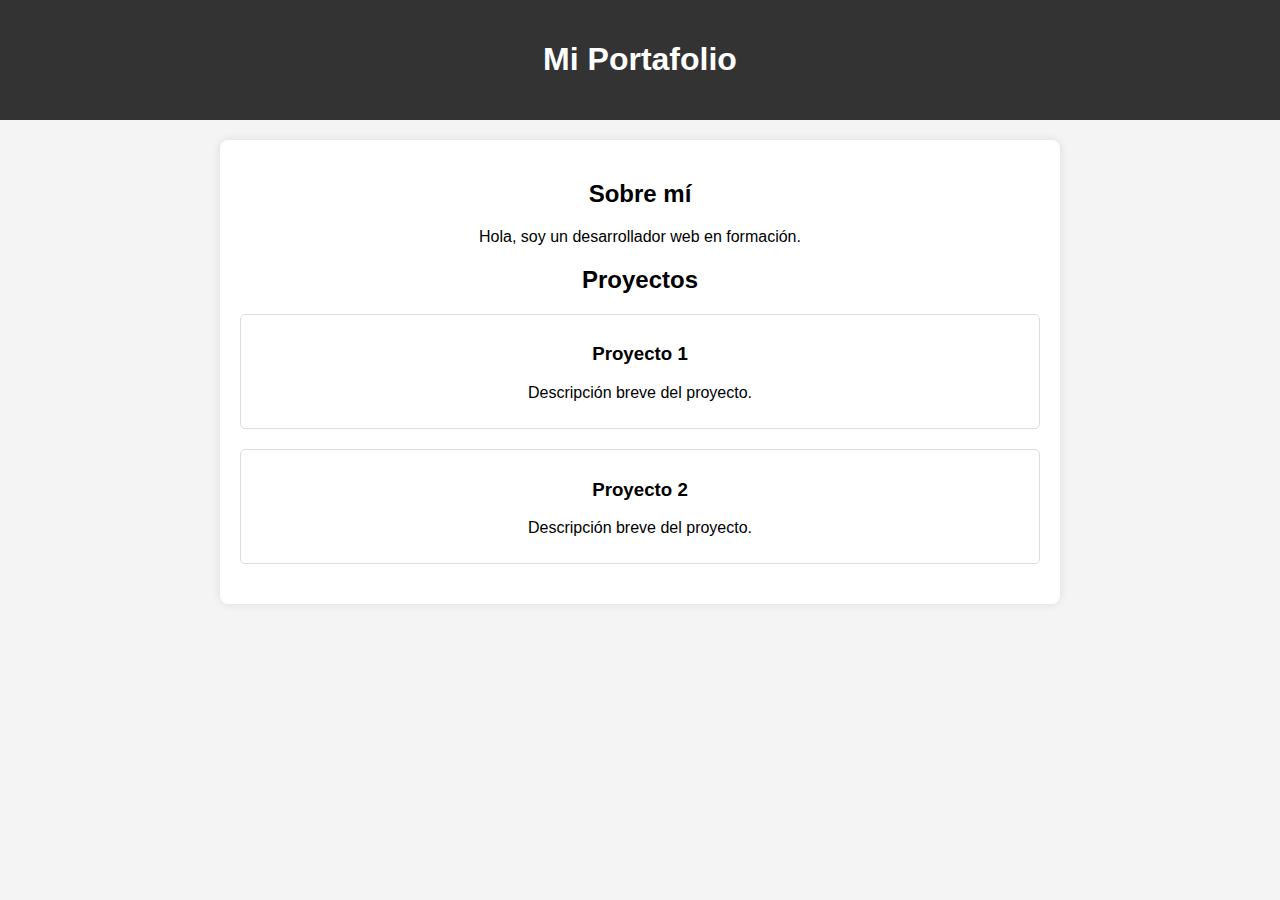
<file: Desktop/test/index.html>
<!DOCTYPE html>
<html lang="es">
<head>
    <meta charset="UTF-8">
    <meta name="viewport" content="width=device-width, initial-scale=1.0">
    <title>Mi Portafolio</title>
    <style>
        body {
            font-family: Arial, sans-serif;
            margin: 0;
            padding: 0;
            background-color: #f4f4f4;
            text-align: center;
        }
        header {
            background: #333;
            color: white;
            padding: 20px;
        }
        .container {
            max-width: 800px;
            margin: 20px auto;
            background: white;
            padding: 20px;
            border-radius: 8px;
            box-shadow: 0px 0px 10px rgba(0, 0, 0, 0.1);
        }
        .proyecto {
            margin: 20px 0;
            padding: 10px;
            border: 1px solid #ddd;
            border-radius: 5px;
        }
    </style>
</head>
<body>
    <header>
        <h1>Mi Portafolio</h1>
    </header>
    <div class="container">
        <h2>Sobre mí</h2>
        <p>Hola, soy un desarrollador web en formación.</p>
        
        <h2>Proyectos</h2>
        <div class="proyecto">
            <h3>Proyecto 1</h3>
            <p>Descripción breve del proyecto.</p>
        </div>
        <div class="proyecto">
            <h3>Proyecto 2</h3>
            <p>Descripción breve del proyecto.</p>
        </div>
    </div>
</body>
</html>
</file>
